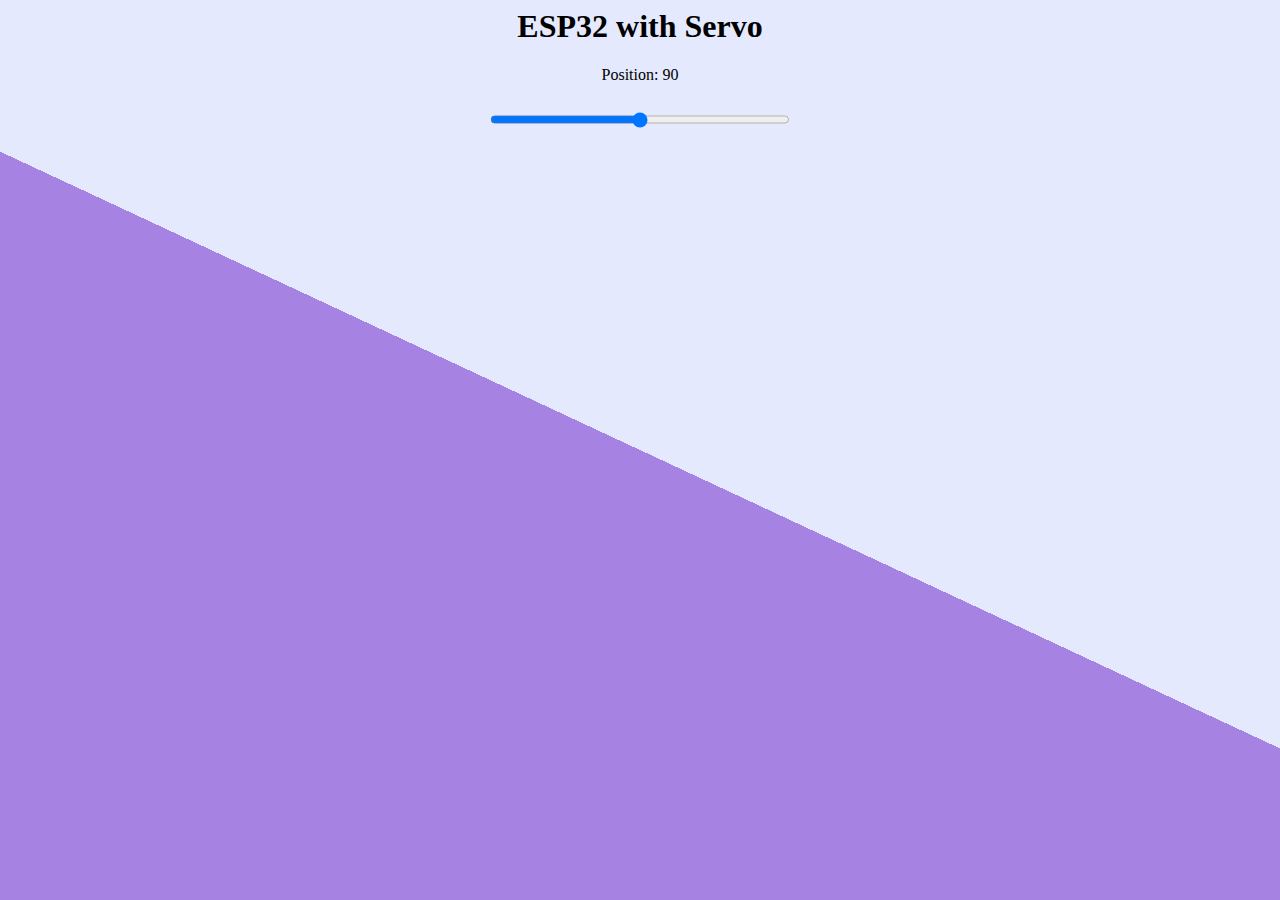
<file: client/index.html>
<html>

<head>
  <meta name="viewport" content="width-device-width, initial-scale-1" />
  <link rel="'icon" href="data:" />
  <link rel="stylesheet" href="styles.css">
</head>

<body>
  <h1>ESP32 with Servo</h1>
  <!-- Arm/link to be included to rotate separately -->
  <p>Position: <span id="servoPos"></span></p>
  <input type="range" min="0" max="180" class="slider" id="servoSlider" onchange="servo(this.value)" />
  <script src="main.js"></script>
</body>

</html>
</file>
<file: client/styles.css>
body {
  background-color: #E4E9FD;
  background-image: -webkit-linear-gradient(65deg, #A683E3 50%, #E4E9FD 50%);
  min-height: 500px;
  font-family: "Trebuchet MS", "Lucida Sans Unicode", "Lucida Grande",
  "Lucida Sans", Arial, sans-serif "Trebuchet MS", Arial;
  text-align: center;
  margin-left: auto;
  margin-right: auto;
}

.slider {
  width: 300px;
  height: 35px;
  cursor: pointer;
  border: #A683E3;

}

.heading{
  color:cornflowerblue;
  margin-top: 10px;
}
.controll{
  margin-top: 20px;
}


.graph {
  position: absolute;
  
  
  margin-top: 100px;
  background-color: E4E9FD;
  box-shadow: 0 0 10px rgba(0, 0, 0, 0.3);
  overflow: hidden;
}
.x-axis, .y-axis, .z-axis {
  position: absolute;
  background-color: #000000;
  height: 1px;
}
    img{
        height: 350px;
}
.submit{
  position: absolute;
  width: 110px;
  height: 50px;
  left: 150px;
  top: 500px;
  background: #E4E9FD;
  box-shadow: -2px 4px 10px rgba(0, 0, 0, 0.25);
  border-radius: 6px;
}
.z{
  position: absolute;
  width: 45px;
  height: 24px;
  left: 90px;
  top: 75px;
  
  border: 0.75px solid #E4E9FD ;
  border-radius: 3px;
}
.y{
  position: absolute;
  width: 45px;
  height: 24px;
  left: 310px;
  top: 380px;

  border: 0.75px solid #E4E9FD ;
  border-radius: 3px;
}
.x{
  position: absolute;
  width: 45px;
  height: 24px;
  left: 15px;
  top: 455px;

  border: 0.75px solid #A683E3 ;
  border-radius: 3px;
}

.toggle{
  position: absolute;
  width: 110px;
  height: 50px;
  margin-left: -160px;
  top: 590px;
  background: #A683E3;
  box-shadow: -2px 4px 10px rgba(0, 0, 0, 0.25);
  border-radius: 6px;
  color: #E4E9FD;
}
.toggles{
  position: absolute;
  width: 110px;
  height: 50px;
  margin-left: 50px;
  top: 590px;
  color:#E4E9FD;
  background: #A683E3;
  box-shadow: -2px 4px 10px rgba(0, 0, 0, 0.25);
  border-radius: 6px;
}
@media (min-width: 650px){
  .z{
    position: absolute;
    width: 45px;
    height: 24px;
    left: 500px;
    top: 29px;
    
    border: 0.75px solid #E4E9FD ;
    border-radius: 3px;
  } 
  .y{
    position: absolute;
    width: 45px;
    height: 24px;
    left: 810px;
    top: 310px;
  
    border: 0.75px solid #E4E9FD ;
    border-radius: 3px;
  }
  .x{
    position: absolute;
    width: 45px;
    height: 24px;
    left: 420px;
    top: 415px;
  
    border: 0.75px solid #A683E3 ;
    border-radius: 3px;
  }
  
  .graph {
    position: absolute;
    top: 50%;
    left: 50%;
    transform: translate(-50%, -50%);
    margin-top: -50;
    background-color: E4E9FD;
    box-shadow: 0 0 10px rgba(0, 0, 0, 0.3);
    overflow: hidden;
  }
  .toggle{
    position: absolute;
    width: 110px;
    height: 50px;
    margin-left: -180px;
    top: 510px;
    background: #A683E3;
    box-shadow: -2px 4px 10px rgba(0, 0, 0, 0.25);
    border-radius: 6px;
    color: #E4E9FD;
  }
  .toggles{
    position: absolute;
    width: 110px;
    height: 50px;
    margin-left: 50px;
    top: 510px;
    color:#E4E9FD;
    background: #A683E3;
    box-shadow: -2px 4px 10px rgba(0, 0, 0, 0.25);
    border-radius: 6px;
  }
  .submit{
    position: absolute;
    width: 110px;
    height: 50px;
    left: 540px;
    top: 450px;
    background: #E4E9FD;
    box-shadow: -2px 4px 10px rgba(0, 0, 0, 0.25);
    border-radius: 6px;
  }
  
}
</file>
